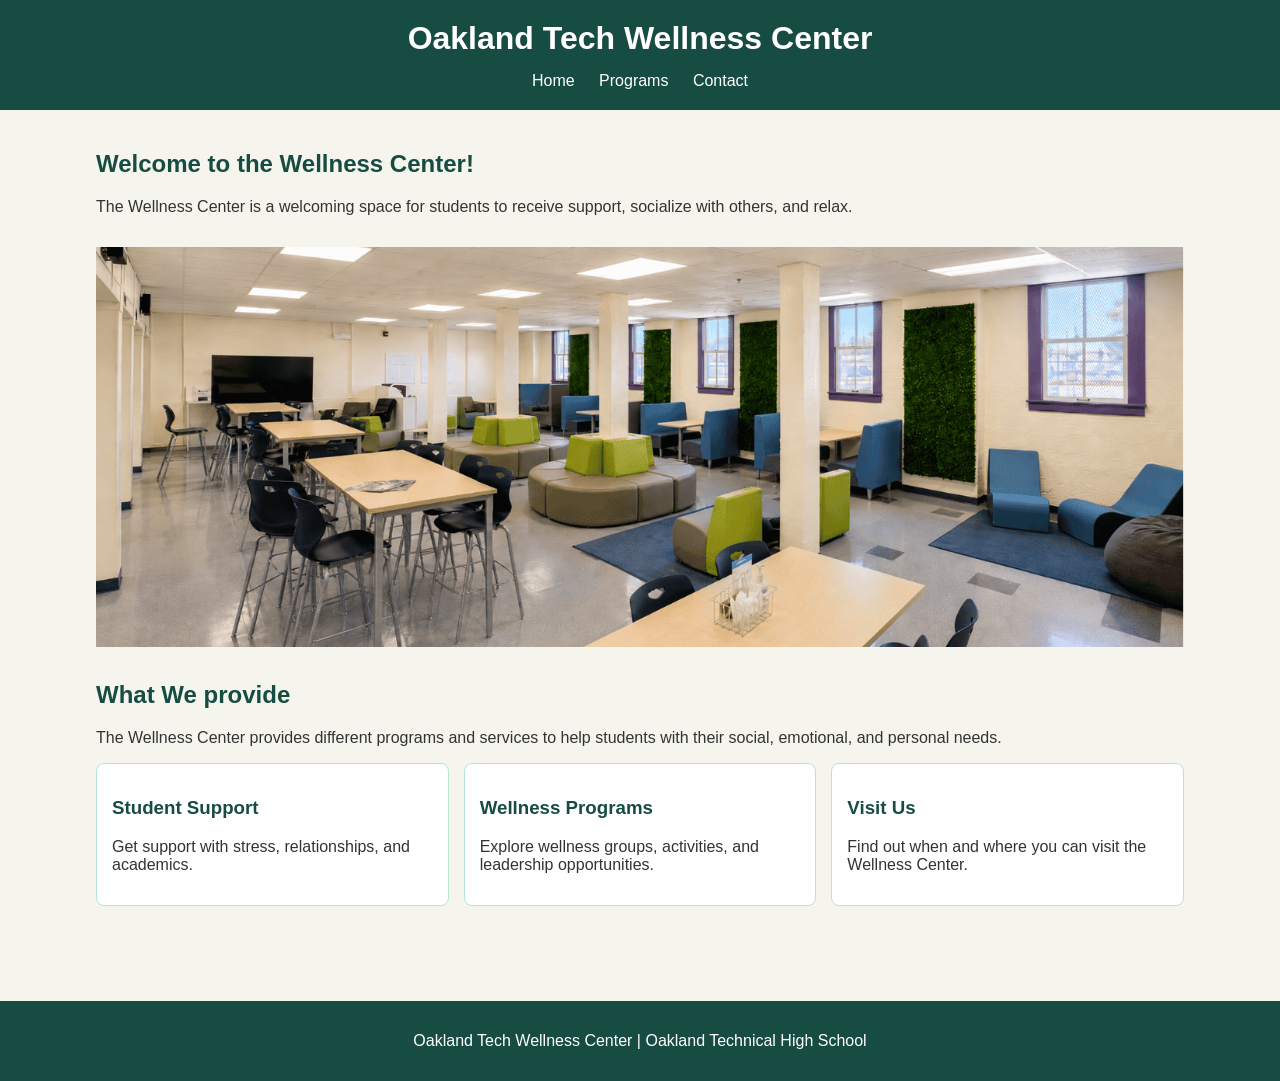
<file: index.html>
<!DOCTYPE html>
<html lang="en">

<head>
    <meta charset="UTF-8">
    <meta name="viewport" content="width=device-width, initial-scale=1.0">
    <title>Oakland Tech Wellness Center</title>
    <link rel="stylesheet" href="style.css">
</head>

<body>

    <header>
        <h1>Oakland Tech Wellness Center</h1>

        <nav>
            <a href="index.html">Home</a>
            <a href="programs.html">Programs</a>
            <a href="contact.html">Contact</a>
        </nav>
    </header>

    <main>

        <section>
            <h2>Welcome to the Wellness Center!</h2>

            <p>
                The Wellness Center is a welcoming space for
                students to receive support,
                socialize with others, and relax.
            </p>

            <img src="center.png"
                 alt="The Oakland Tech Wellness Center"
                 class="main-image">
        </section>

        <section>
            <h2>What We provide</h2>

            <p>
                The Wellness Center provides different programs
                and services to help students with their
                social, emotional, and personal needs.
            </p>

            <div class="cards">

                <div class="card">
                    <h3>Student Support</h3>
                    <p>
                        Get support with stress, relationships,
                        and academics.
                    </p>
                </div>

                <div class="card">
                    <h3>Wellness Programs</h3>
                    <p>
                        Explore wellness groups, activities,
                        and leadership opportunities.
                    </p>
                </div>

                <div class="card">
                    <h3>Visit Us</h3>
                    <p>
                        Find out when and where you can
                        visit the Wellness Center.
                    </p>
                </div>

            </div>
        </section>

    </main>

    <footer>
        <p>Oakland Tech Wellness Center | Oakland Technical High School</p>
    </footer>

</body>
</html>
</file>
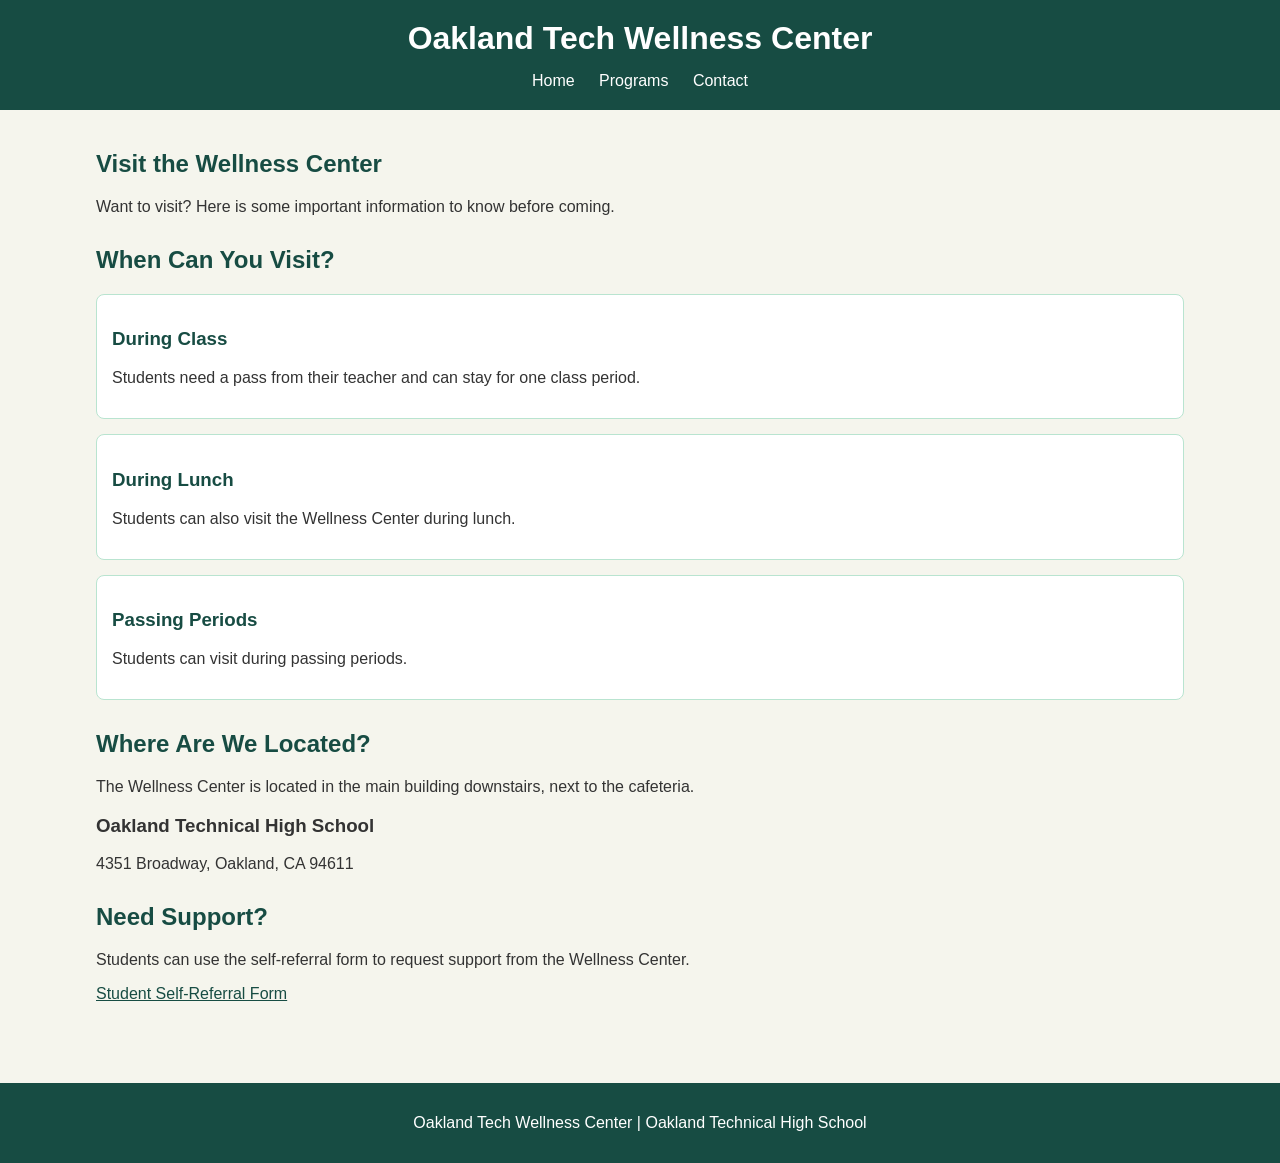
<file: contact.html>
<!DOCTYPE html>
<html lang="en">

<head>
    <meta charset="UTF-8">
    <meta name="viewport" content="width=device-width, initial-scale=1.0">
    <title>Visit the Wellness Center</title>
    <link rel="stylesheet" href="style.css">
</head>

<body>

    <header>
        <h1>Oakland Tech Wellness Center</h1>

        <nav>
            <a href="index.html">Home</a>
            <a href="programs.html">Programs</a>
            <a href="contact.html">Contact</a>
        </nav>
    </header>

    <main>

        <section>
            <h2>Visit the Wellness Center</h2>

            <p>
                Want to visit? Here is some important
                information to know before coming.
            </p>
        </section>

        <section>
            <h2>When Can You Visit?</h2>

            <div class="card">
                <h3>During Class</h3>
                <p>
                    Students need a pass from their teacher
                    and can stay for one class period.
                </p>
            </div>

            <div class="card">
                <h3>During Lunch</h3>
                <p>
                    Students can also visit the Wellness
                    Center during lunch.
                </p>
            </div>

            <div class="card">
                <h3>Passing Periods</h3>
                <p>
                    Students can visit during passing periods.
                </p>
            </div>
        </section>

        <section>
            <h2>Where Are We Located?</h2>

            <p>
                The Wellness Center is located in the
                main building downstairs, next to the cafeteria.
            </p>

            <h3>Oakland Technical High School</h3>
            <p>4351 Broadway, Oakland, CA 94611</p>
        </section>

        <section>
            <h2>Need Support?</h2>

            <p>
                Students can use the self-referral form
                to request support from the Wellness Center.
            </p>

            <a href="https://forms.gle/W8RBeUfjTkT58rcs9">
                Student Self-Referral Form
            </a>

        </section>

    </main>

    <footer>
        <p>Oakland Tech Wellness Center | Oakland Technical High School</p>
    </footer>

</body>
</html>
</file>
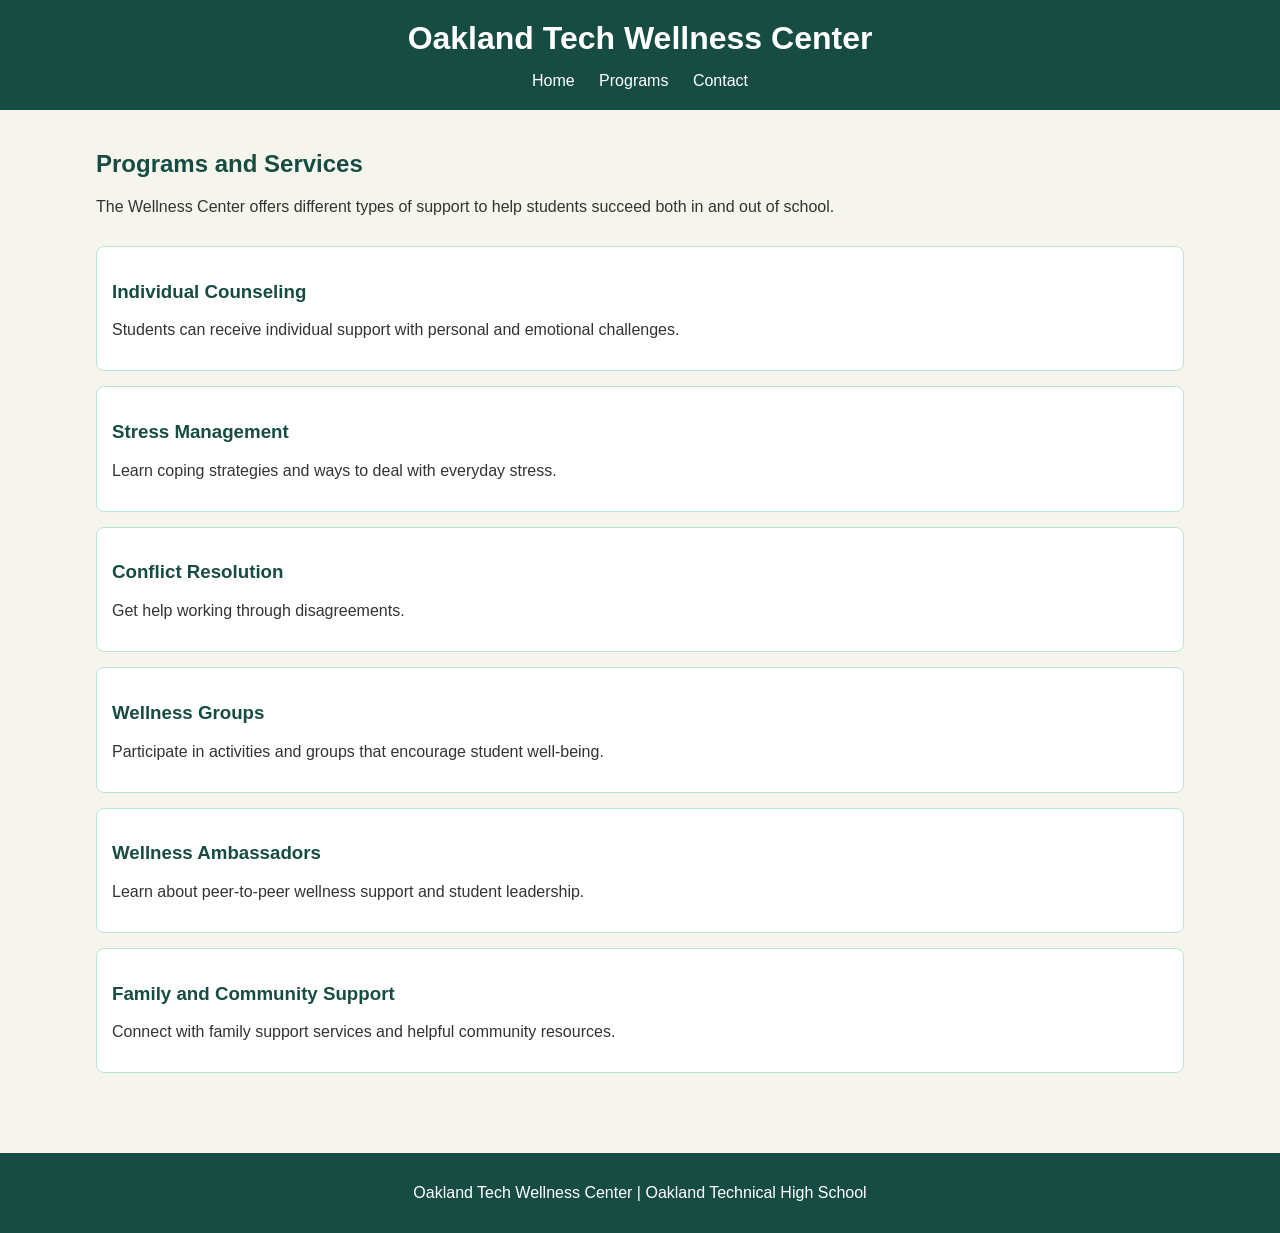
<file: programs.html>
<!DOCTYPE html>
<html lang="en">

<head>
    <meta charset="UTF-8">
    <meta name="viewport" content="width=device-width, initial-scale=1.0">
    <title>Wellness Center Programs</title>
    <link rel="stylesheet" href="style.css">
</head>

<body>

    <header>
        <h1>Oakland Tech Wellness Center</h1>

        <nav>
            <a href="index.html">Home</a>
            <a href="programs.html">Programs</a>
            <a href="contact.html">Contact</a>
        </nav>
    </header>

    <main>

        <section>
            <h2>Programs and Services</h2>

            <p>
                The Wellness Center offers different types
                of support to help students succeed both
                in and out of school.
            </p>
        </section>

        <section class="program-list">

            <div class="card">
                <h3>Individual Counseling</h3>
                <p>
                    Students can receive individual support
                    with personal and emotional challenges.
                </p>
            </div>

            <div class="card">
                <h3>Stress Management</h3>
                <p>
                    Learn coping strategies and ways to
                    deal with everyday stress.
                </p>
            </div>

            <div class="card">
                <h3>Conflict Resolution</h3>
                <p>
                    Get help working through disagreements.
                </p>
            </div>

            <div class="card">
                <h3>Wellness Groups</h3>
                <p>
                    Participate in activities and groups
                    that encourage student well-being.
                </p>
            </div>

            <div class="card">
                <h3>Wellness Ambassadors</h3>
                <p>
                    Learn about peer-to-peer wellness
                    support and student leadership.
                </p>
            </div>

            <div class="card">
                <h3>Family and Community Support</h3>
                <p>
                    Connect with family support services
                    and helpful community resources.
                </p>
            </div>

        </section>

    </main>

    <footer>
        <p>Oakland Tech Wellness Center | Oakland Technical High School</p>
    </footer>

</body>
</html>
</file>
<file: style.css>
/* page styling */

body {
    margin: 0;
    font-family: Arial, sans-serif;
    background-color: #f5f5ed;
    color: #333333;
}

/* Header */

header {
    background-color: #174c43;
    color: white;
    padding: 20px;
    text-align: center;
}

header h1 {
    margin: 0 0 15px 0;
}

/* Navigation */

nav a {
    color: white;
    text-decoration: none;
    margin: 10px;
    font-size: 16px;
}

nav a:hover {
    text-decoration: underline;
}

/* Main content */

main {
    width: 85%;
    margin: auto;
    padding: 20px;
}

section {
    margin-bottom: 30px;
}

h2 {
    color: #174c43;
}

/* Main picture */

.main-image {
    width: 100%;
    max-height: 400px;
    object-fit: cover;
    margin-top: 15px;
}

/* Cards */

.cards {
    display: flex;
    gap: 15px;
    flex-wrap: wrap;
}

.card {
    background-color: white;
    border: 1px solid #b9e4d0;
    padding: 15px;
    margin-bottom: 15px;
    border-radius: 8px;
    flex: 1;
    min-width: 200px;
}

.card h3 {
    color: #174c43;
}

/* Links */

a {
    color: #174c43;
}

/* Footer */

footer {
    background-color: #174c43;
    color: white;
    text-align: center;
    padding: 15px;
    margin-top: 30px;
}
</file>
